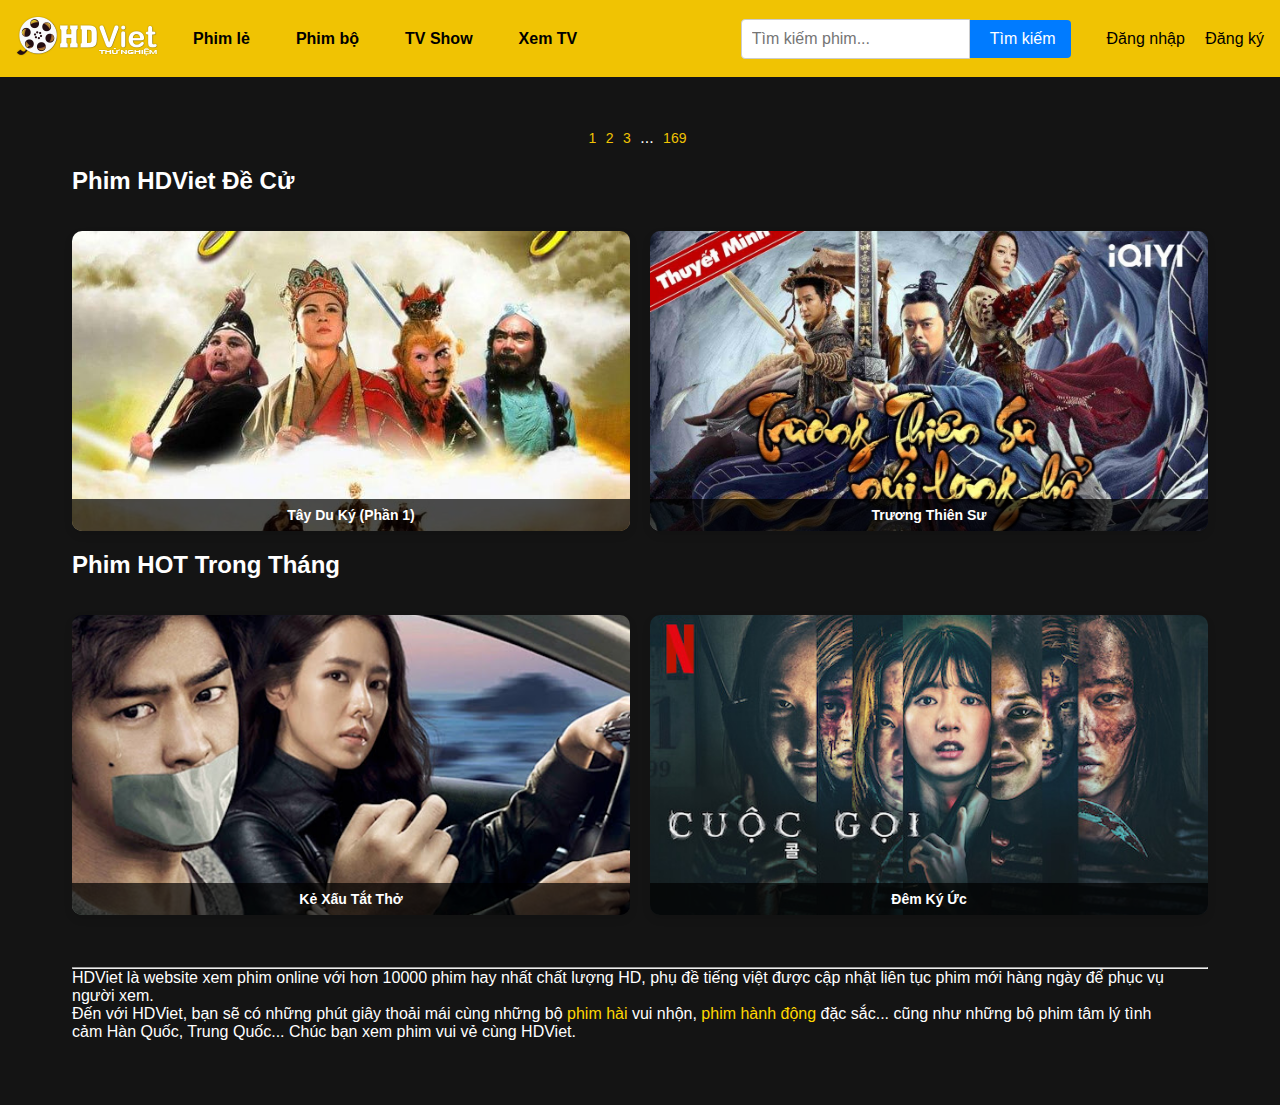
<file: PhimHDDeCu.html>
<!DOCTYPE html>
<html lang="vi">
<head>
    <meta charset="UTF-8">
    <meta name="viewport" content="width=device-width, initial-scale=1.0">
    <title>HDViet - Phim HD Đề Cử</title>
    <link rel="stylesheet" href="styles.css">
</head>
<body>
    <header>
        <div class="logo">
            <a href="index.html">
                <img src="imag/Logowed.png" alt="HDViet Logo" class="site-logo">
            </a>
        </div>
        <nav>
            <ul>
                <li class="dropdown">
                    <a href="#">Phim lẻ</a>
                    <div class="dropdown-content movie-dropdown">
                        <div>
                        <a href="#">Phim lẻ HDViệt đề cử</a>
                        <a href="#">Phim lẻ mới cập nhật</a>
                        <a href="#">Phim chiếu rạp</a>
                        <a href="#">Phim sắp chiếu</a>
                        </div>
                        <div>
                        <a href="#">Âu Mỹ</a>
                        <a href="#">Châu Á</a>
                        <a href="#">Kinh Dị</a>
                        <a href="#">Gia Đình</a>
                        <a href="#">Lịch Sử</a>
                        </div>
                        <div>
                        <a href="#">Tài Liệu</a>
                        <a href="#">Hoạt Hình</a>
                        <a href="#">Tâm Lý</a>
                        <a href="#">Tình Cảm</a>
                        <a href="#">Hài Hước</a>
                        </div>
                       <div>
                        <a href="#">Võ Thuật</a>
                        <a href="#">Hành Động Phiêu Lưu</a>
                        <a href="#">Khoa Học Viễn Tưởng</a>
                        <a href="#">Hình sự Tội phạm</a>
                        <a href="#">Chiến Tranh</a>
                        <a href="#">Âm Nhạc</a>
                       </div>
                    </div>
                </li>
                <li class="dropdown">
                    <a href="#">Phim bộ</a>
                    <div class="dropdown-content movie-dropdown">
                        <div>
                            <a href="#">Phim bộ HDViet đề cử</a>
                            <a href="#">Phim bộ mới cập nhật</a>
                            <a href="#">Phim bộ hoàn thành</a>
                            <a href="#">Phim bộ đang chiếu</a>
                        </div>
                        <div>
                            <div class="nested-dropdown">
                                <a href="#">Âu Mỹ</a>
                                <div class="nested-dropdown-content">
                                    <a href="#">Phim Mỹ</a>
                                    <a href="#">Phim Anh</a>
                                    <a href="#">Phim Pháp</a>
                                </div>
                            </div>
                            <div class="nested-dropdown">
                                <a href="#">Hàn Quốc</a>
                                <div class="nested-dropdown-content">
                                    <a href="#">Phim tình cảm</a>
                                    <a href="#">Phim hài</a>
                                    <a href="#">Phim tâm lý</a>
                                </div>
                            </div>
                            <div class="nested-dropdown">
                                <a href="#">Trung Quốc</a>
                                <div class="nested-dropdown-content">
                                    <a href="#">Phim cổ trang</a>
                                    <a href="#">Phim võ thuật</a>
                                </div>
                            </div>
                            <div class="nested-dropdown">
                                <a href="#">Thái Lan</a>
                                <div class="nested-dropdown-content">
                                    <a href="#">Phim tình cảm</a>
                                    <a href="#">Phim kinh dị</a>
                                </div>
                            </div>
                            <div class="nested-dropdown">
                                <a href="#">Việt Nam</a>
                                <div class="nested-dropdown-content">
                                    <a href="#">Phim gia đình</a>
                                    <a href="#">Phim hài</a>
                                    <a href="#">Phim tâm lý</a>
                                </div>
                            </div>
                        </div>
                    </div>
                </li>
                <li><a href="TVShow.html">TV Show</a></li>
                <li><a href="#">Xem TV</a></li>
            </ul>
        </nav>
        <form id="search-form">
            <input type="search" id="search-input" placeholder="Tìm kiếm phim...">
            <button type="submit" id="search-button">
                <i class="fas fa-search"></i>
                <span>Tìm kiếm</span>
            </button>
        </form>
        <div class="user-actions">
            <a href="../Login.html/DangNhap.html" class="login">Đăng nhập</a>
            <a href="../Login.html/Dangki.html" class="register">Đăng ký</a>
        </div>
    </header>

    <main>
        <section class="pagination">
            <ul>
                <li class="active"><a href="#">1</a></li>
                <li><a href="#">2</a></li>
                <li><a href="#">3</a></li>
                <li><span>...</span></li>
                <li><a href="#">169</a></li>
            </ul>
        </section>
        
    <section class="movie-list">
        <h2>Phim HDViet Đề Cử</h2>
        <div class="movie-grid">
            <div class="movie-card">
                <img src="imag/TayDuKi.jpeg" alt="Tây Du Ký (Phần 1)">
                <h3 class="movie-title">Tây Du Ký (Phần 1)</h3>
                <div class="movie-info">
                    <h2>Journey To The West (Part 1)</h2>
                    <h3>Tây Du Kí (Phần 1)</h3>
                    <p class="movie-description">"Tây Du Ký" kể về chuyến Tôn Ngộ Không, Trư Bát Giới và Sa Ngộ Tịnh phò Đường Tăng sang phương Tây (Ấn Độ ở về phía Trung Quốc). Đường đi gặp bao trắc trở, gian nan trắc trở, tổng cộng gặp đến 81 nạn, cuối cùng cũng đều vượt qua đến được xứ sở Phật tổ, mang kinh Phật về truyền bá ở Phương Đông.</p>
                    <p><strong>Năm sản xuất:</strong> 1986</p>
                    <p><strong>Diễn viên:</strong> Diễm Hoài Lê, Lục Tiểu Linh Đồng, Mã Đức Hoa</p>
                    <p><strong>Đạo diễn:</strong> Dương Khiết</p>
                    <p><strong>Đánh giá IMDb:</strong> 8.80 (lượt)</p>
                    <p class="credit">Cảm ơn sự chia sẻ của: Jin SB</p>
                </div>
                <a href="#" class="movie-link"></a>
            </div>
            <div class="movie-card">
                <img src="imag/TruongThienSu.jpg" alt="Trương Thiên Sư">
                <h3 class="movie-title">Trương Thiên Sư</h3>
                <div class="movie-info">
                    <h2>Tên Phim Tiếng Anh</h2>
                    <h3>Trương Thiên Sư</h3>
                    <p class="movie-description">Mô tả ngắn gọn về nội dung phim...</p>
                    <p><strong>Năm sản xuất:</strong> [Năm]</p>
                    <p><strong>Diễn viên:</strong> [Tên diễn viên 1], [Tên diễn viên 2], ...</p>
                    <p><strong>Đạo diễn:</strong> [Tên đạo diễn]</p>
                    <p><strong>Đánh giá IMDb:</strong> [Điểm] (lượt)</p>
                    <p class="credit">Cảm ơn sự chia sẻ của: [Tên người chia sẻ]</p>
                </div>
                <a href="#" class="movie-link"></a>
            </div>
            <!-- Thêm các movie-card khác tương tự -->
        </div>

        <h2>Phim HOT Trong Tháng</h2>
        <div class="movie-grid">
            <div class="movie-card">
                <img src="imag/KeXau.jpg" alt="Kẻ Xấu Tắt Thở">
                <h3 class="movie-title">Kẻ Xấu Tắt Thở</h3>
                <div class="movie-info">
                    <h2>Tên Phim Tiếng Anh</h2>
                    <h3>Kẻ Xấu Tắt Thở</h3>
                    <p class="movie-description">Mô tả ngắn gọn về nội dung phim...</p>
                    <p><strong>Năm sản xuất:</strong> [Năm]</p>
                    <p><strong>Diễn viên:</strong> [Tên diễn viên 1], [Tên diễn viên 2], ...</p>
                    <p><strong>Đạo diễn:</strong> [Tên đạo diễn]</p>
                    <p><strong>Đánh giá IMDb:</strong> [Điểm] (lượt)</p>
                    <p class="credit">Cảm ơn sự chia sẻ của: [Tên người chia sẻ]</p>
                </div>
                <a href="#" class="movie-link"></a>
            </div>
            <div class="movie-card">
                <img src="imag/DemKiUc.jpg" alt="Đêm Ký Ức">
                <h3 class="movie-title">Đêm Ký Ức</h3>
                <div class="movie-info">
                    <h2>Tên Phim Tiếng Anh</h2>
                    <h3>Đêm Ký Ức</h3>
                    <p class="movie-description">Mô tả ngắn gọn về nội dung phim...</p>
                    <p><strong>Năm sản xuất:</strong> [Năm]</p>
                    <p><strong>Diễn viên:</strong> [Tên diễn viên 1], [Tên diễn viên 2], ...</p>
                    <p><strong>Đạo diễn:</strong> [Tên đạo diễn]</p>
                    <p><strong>Đánh giá IMDb:</strong> [Điểm] (lượt)</p>
                    <p class="credit">Cảm ơn sự chia sẻ của: [Tên người chia sẻ]</p>
                </div>
                <a href="#" class="movie-link"></a>
            </div>
            <!-- Thêm các movie-card khác tương tự -->
        </div>
    </section>
        <section class="categories">
            <hr style="color:yellow;">
            <div class="footer-description">
                <p>HDViet là website xem phim online với hơn 10000 phim hay nhất chất lượng HD, phụ đề tiếng việt được cập nhật liên tục phim mới hàng ngày để phục vụ người xem.</p>
                <p>Đến với HDViet, bạn sẽ có những phút giây thoải mái cùng những bộ <span class="highlight">phim hài</span> vui nhộn, <span class="highlight">phim hành động</span> đặc sắc... cũng như những bộ phim tâm lý tình cảm Hàn Quốc, Trung Quốc... Chúc bạn xem phim vui vẻ cùng HDViet.</p>
            </div>
        </section>
    </main>
    

    <script src="script.js"></script>
</body>
</html>
</file>
<file: styles.css>
* {
    margin: 0;
    padding: 0;
    box-sizing: border-box;
}
#search-form {
    margin-left: auto; /* Đẩy form tìm kiếm sang phải */
    margin-right: 20px; /* Tạo khoảng cách giữa form tìm kiếm và user-actions */
    display: flex;
    align-items: center;
}


#search-input {
    padding: 10px;
    border: 1px solid #ccc;
    border-radius: 4px 0 0 4px;
    font-size: 16px;
    flex-grow: 1;
}

#search-button {
    padding: 10px 15px;
    background-color: #007bff;
    color: white;
    border: none;
    border-radius: 0 4px 4px 0;
    cursor: pointer;
    font-size: 16px;
    display: flex;
    align-items: center;
    transition: background-color 0.3s;
}

#search-button:hover {
    background-color: #0056b3;
}

#search-button i {
    margin-right: 5px;
}

@media (max-width: 600px) {
    #search-button span {
        display: none;
    }
    
    #search-button {
        padding: 10px;
    }
}
body {
    font-family: Arial, sans-serif;
    background-color: #141414;
    color: white;
    display: flex;
    flex-direction: column;
    height: 100%;
}

html, body {
    height: 100%;
    margin: 0;
}

header {
    background-color: #f0c303;
    padding: 1rem;
    display: flex;
    justify-content: space-between;
    align-items: center;
}

nav ul {
    display: flex;
    list-style-type: none;
}

nav ul li {
    margin-right: 1rem;
}

nav ul li a {
    color: black;
    text-decoration: none;
    font-weight: bold;
    padding: 10px 15px;
}

nav ul li a:hover {
    background-color: rgba(0, 0, 0, 0.1);
}

.user-actions a {
    color:black ;
    text-decoration: none;
    margin-left: 1rem;
}

/* Main content styles */
main {
    padding: 2rem;
    max-width: 1200px; /* Thêm chiều rộng tối đa */
    margin: 0 auto; /* Căn giữa main content */
    flex: 1 0 auto;
}

section {
    margin-bottom: 2rem;
}

h2 {
    margin-bottom: 1rem;
}

/* Movie grid */
.movie-grid {
    display: grid;
    grid-template-columns: repeat(auto-fit, minmax(200px, 1fr));
    gap: 20px;
    padding: 20px 0;
    justify-content: center; /* Căn giữa các items trong grid */
}

.movie-card {
    width: 100%;
    height: 300px;
    position: relative;
    overflow: hidden;
    border-radius: 10px;
    box-shadow: 0 4px 8px rgba(0,0,0,0.1);
    transition: transform 0.3s ease, box-shadow 0.3s ease;
}

.movie-card:hover {
    transform: scale(1.05);
    box-shadow: 0 5px 15px rgba(0,0,0,0.3);
}

.movie-card img {
    width: 100%;
    height: 100%;
    object-fit: cover;
    transition: opacity 0.3s ease;
}

.movie-card:hover img {
    opacity: 0.8;
}

/* Cập nhật .movie-info */
.movie-info {
    position: absolute;
    bottom: 0;
    left: 0;
    width: 100%;
    padding: 20px;
    background: rgba(0, 0, 0, 0.7);
    color: white;
    transform: translateY(100%);
    transition: transform 0.3s ease-in-out, opacity 0.3s ease;
    opacity: 0;
    overflow-y: auto;
}

.movie-card:hover .movie-info {
    transform: translateY(0);
    opacity: 1;
}

/* Thêm các style mới cho nội dung trong .movie-info */
.movie-info h2 {
    font-size: 1.2em;
    margin-bottom: 5px;
}

.movie-info h3 {
    font-size: 1em;
    margin-bottom: 10px;
    color: #ffd700;
}

.movie-info .description {
    font-size: 0.9em;
    margin-bottom: 10px;
}

.movie-info p {
    font-size: 0.8em;
    margin-bottom: 5px;
}

.movie-info .credit {
    font-size: 0.7em;
    font-style: italic;
    text-align: right;
}

.movie-card .movie-info {
    position: absolute;
    bottom: 0;
    left: 0;
    right: 0;
    background-color: rgba(0, 0, 0, 0.7);
    padding: 0.5rem;
}

.movie-title {
    position: absolute;
    bottom: 0;
    left: 0;
    right: 0;
    background-color: rgba(0, 0, 0, 0.7);
    color: white;
    padding: 8px;
    margin: 0;
    font-size: 14px;
    text-align: center;
    white-space: nowrap;
    overflow: hidden;
    text-overflow: ellipsis;
    transition: color 0.3s ease, opacity 0.3s ease;
}

.movie-card:hover .movie-title {
    opacity: 0;
}

@media (max-width: 1200px) {
    .movie-grid {
        grid-template-columns: repeat(auto-fit, minmax(150px, 1fr));
    }
}

@media (max-width: 768px) {
    .movie-grid {
        grid-template-columns: repeat(auto-fit, minmax(120px, 1fr));
    }
}

footer {
    background-color: #333;
    color: white;
    text-align: center;
    padding: 1rem;
    width: 100%;
}

.footer-content {
    display: flex;
    justify-content: space-between;
    max-width: 1200px;
    margin: 0 auto;
    padding: 0 20px;
}

.footer-description {
    flex: 1;
    margin-right: 40px;
}

.footer-categories {
    display: flex;
    flex: 2;
}

.category-column {
    flex: 1;
}
.category-column h3 {
    color: #ffd700;
    margin-bottom: 15px;
}

.category-column ul {
    list-style-type: none;
    padding: 0;
}

.category-column ul li {
    margin-bottom: 8px;
}

.category-column ul li a {
    color: #ccc;
    text-decoration: none;
}

.category-column ul li a:hover {
    color: #fff;
}

.footer-info {
    flex: 1;
}

.footer-logo {
    max-width: 150px;
    margin-bottom: 15px;
}

.footer-links {
    background-color: yellow;
    text-align: center;
    margin-top: 20px;
    padding-top: 20px;
    border-top: 1px solid #444;
}

.footer-links a {
    color: black;
    text-decoration: none;
    margin: 0 15px;
}

.highlight {
    color: #ffd700;
}

.movie-showcase {
    position: relative;
    width: 100%;
    height: 500px;
    overflow: hidden;
}

.showcase-slide {
    position: absolute;
    top: 0;
    left: 0;
    width: 100%;
    height: 100%;
    opacity: 0;
    transition: opacity 0.5s ease-in-out;
}

.showcase-slide.active {
    opacity: 1;
}

.showcase-image {
    width: 100%;
    height: 100%;
    object-fit: cover;
}

.showcase-content {
    position: absolute;
    bottom: 0;
    left: 0;
    right: 0;
    padding: 20px;
    background: rgba(0, 0, 0, 0.7);
    color: white;
}

.showcase-title {
    font-size: 24px;
    margin-bottom: 10px;
}

.showcase-description {
    font-size: 16px;
}

.movie-link {
    position: absolute;
    top: 0;
    left: 0;
    right: 0;
    bottom: 0;
    z-index: 1;
}

/* Dropdown styles */
.dropdown {
    display: inline-block;
    position: static; /* Thay đổi từ relative sang static */
}

.dropdown-content {
    display: none;
    position: absolute;
    background-color: #f9f9f9;
    min-width: 160px;
    box-shadow: 0px 8px 16px 0px rgba(0,0,0,0.2);
    z-index: 1000;
}

.dropdown:hover .dropdown-content {
    display: block;
}

.dropdown-content a {
    color: black;
    padding: 12px 16px;
    text-decoration: none;
    display: block;
}

.dropdown-content a:hover {
    color: #f1f1f1;
}

/* Specific styles for the movie dropdown */
.movie-dropdown {
    display: none;
    grid-template-columns: repeat(4, 1fr);
    gap: 8px; /* Tăng khoảng cách giữa các cột */
    padding: 12px; /* Tăng padding tổng thể */
    background-color: black;
    min-width: 600px; /* Tăng chiều rộng tối thiểu một chút */
    position: absolute;
    top: 150%;
    left: 0;
}

.dropdown:hover .movie-dropdown {
    display: grid;
}

.movie-dropdown a {
    color: white;
    text-decoration: none;
    padding: 5px 8px; /* Giảm padding */
    font-size: 0.9em; /* Giảm kích thước chữ */
    white-space: nowrap; /* Ngăn xuống dòng */
    overflow: hidden; /* Ẩn nội dung vượt quá */
    line-height: 1.4; /* Thêm line-height để tăng khoảng cách giữa các dòng */
    text-overflow: ellipsis; /* Hiển thị dấu ... nếu nội dung bị ct */
}

.movie-dropdown a:hover {
    color: #e6e600;
}

/* Nested dropdown */
.nested-dropdown {
    position: relative;
}

.nested-dropdown-content {
    display: none;
    position: absolute;
    left: 70%;
    top: 0;
    /* background-color: black; */
    min-width: 200px;
    box-shadow: 0px 8px 16px 0px rgba(0,0,0,0.2);
    z-index: 1001;
    padding: 8px 0;
}

.nested-dropdown:hover > .nested-dropdown-content {
    display: flex;

}

.nested-dropdown-content a {
    color: white;
    padding: 4px 12px; /* Tăng padding */
    text-decoration: none;
    display: block;
    font-size: 0.85em;
    line-height: 1.4; /* Thêm line-height để tăng khoảng cách giữa các dòng */
}

.nested-dropdown-content a:hover {
    color: #e6e600;
}

/* Main navigation styles */
nav {
    position: relative; /* Đảm bảo nav là điểm tham chiếu cho vị trí tuyệt đối */
}

nav ul {
    display: flex;
    list-style-type: none;
}

nav ul li {
    margin-right: 1rem;
}

nav ul li a {
    color: black;
    text-decoration: none;
    font-weight: bold;
    padding: 10px 15px;
}

nav ul li a:hover {
    background-color: rgba(0, 0, 0, 0.1);
}

/* Specific styles for the movie series dropdown */
.movie-series-dropdown {
    display: grid;
    grid-template-columns: 1fr;
    gap: 5px;
    padding: 10px;
}

.showcase-controls {
  position: absolute;
  bottom: 20px;
  left: 50%;
  transform: translateX(-50%);
  display: flex;
  gap: 10px;
}

.control-dot {
  width: 12px;
  height: 12px;
  border-radius: 50%;
  background-color: rgba(255, 255, 255, 0.5);
  border: none;
  cursor: pointer;
  transition: background-color 0.3s ease;
}

.control-dot.active {
  background-color: #fff;
}

.control-dot:hover {
  background-color: rgba(255, 255, 255, 0.8);
}

.content {
    flex: 1 0 auto;
    width: 100%;
}

.view-all-container {
    text-align: center;
    margin-top: 20px;
}

.view-all-link {
    display: inline-block;
    padding: 10px 20px;
    background-color: #f0c14b;
    color: #111;
    text-decoration: none;
    border-radius: 5px;
    font-weight: bold;
    transition: background-color 0.3s ease;
}

.view-all-link:hover {
    background-color: #ddb347;
}

.logo {
    display: flex;
    align-items: center;
}

.site-logo {
    max-height: 50px; /* Điều chỉnh kích thước này theo nhu cầu của bạn */
    width: auto;
    margin-right: 20px; /* Tạo khoảng cách giữa logo và phần còn lại của header */
}
.movie-showcase {
    margin: 0 auto;
    position: relative;
    overflow: hidden;
}

.showcase-image {
    width: 100%;
    height: auto;
    display: block;
    object-fit: cover;
    max-height: 450px; /* Adjust this value as needed */
}

.pagination {
    text-align: center;
    margin: 20px 0;
}



.pagination ul li {
    display: inline;
    margin-right: 5px;
}

.pagination ul li a {
    color: #f0c303;
    text-decoration: none;
    font-size: 14px;
}

.pagination ul li a:hover {
    background-color: #f0c303;
    color: #000;
}

footer {
    background-color: #111;
    color: #ccc;
    padding: 20px 0;
    font-size: 13px;
}

.footer-top {
    text-align: left;
    padding: 30px;
}

.footer-top p {
    margin-bottom: 10px;
}

.footer-top ul {
    list-style: none;
    padding-left: 0;
}

.footer-top ul li {
    margin-bottom: 10px;
    position: relative;
    right: -1cm;
}

.footer-top h2 {
    margin-top: 20px;
    margin-bottom: 15px;
    position: relative;
    right: -1cm;
}

.footer-genres {
    display: flex;
}

.footer-genres ul {
    list-style: none;
    margin-left: 20px;

}

.footer-genres ul li {
    margin-bottom: 10px;
     
}

.footer-bottom {
    text-align: center;
    padding: 20px 0;
}

.footer-bottom img {
    height: 50px;
    margin-left: 300px;
}

.footer-bottom p {
    color: #ccc;
    line-height: 1.5;
    font-size: 13px;
}

.footer-nav {
    background-color: #f0c303;
    padding: 10px;
}

.footer-nav a {
    color: #000;
    margin:15px;
    text-decoration: none;
    font-size: 16px;
    margin-left: 300px;
}

.footer-nav a:hover {
    text-decoration: underline;
}

hr.divider {
    border: none;
    border-top: 1px solid rgba(255, 255, 255, 0.3); 
}
</file>
